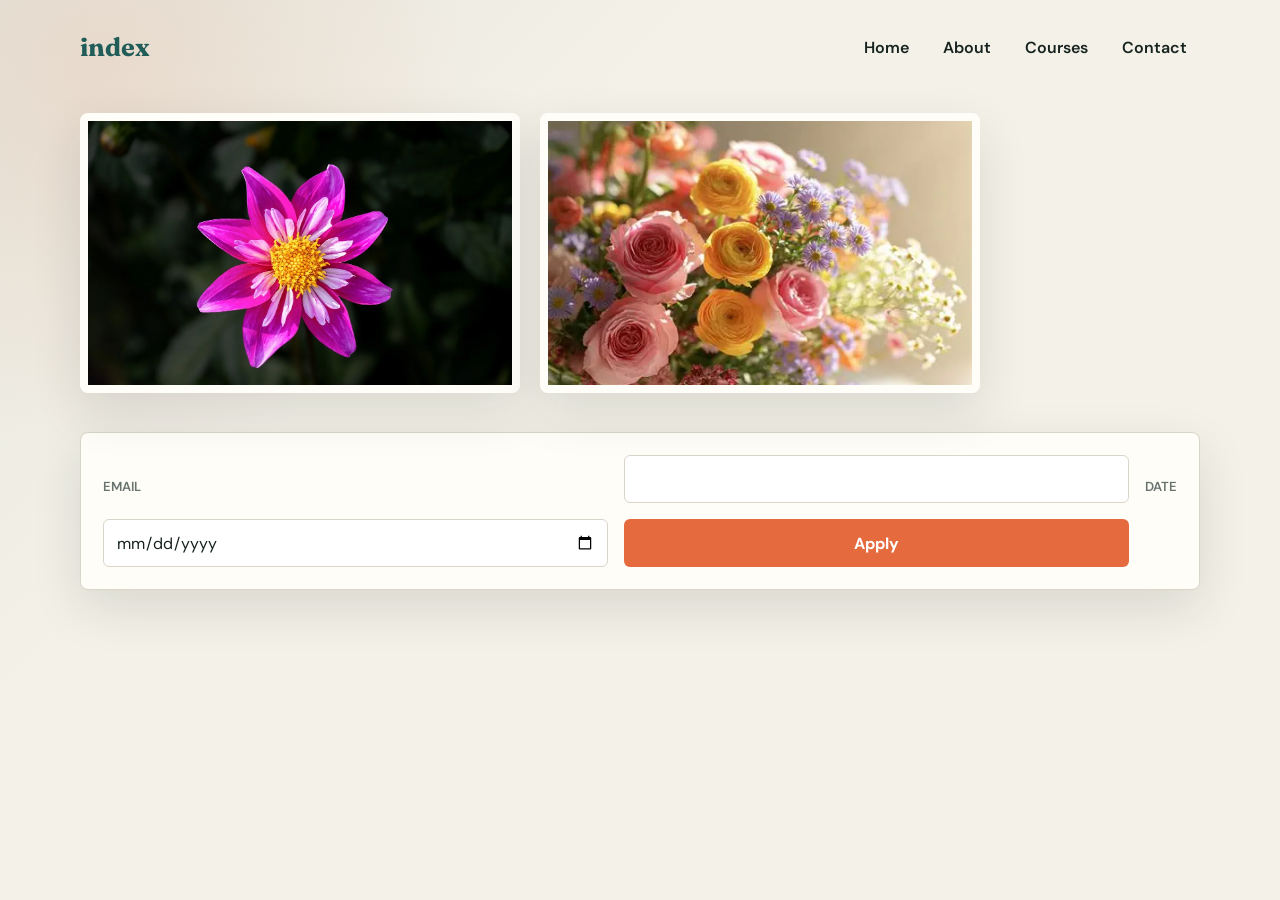
<file: index.html>
<!DOCTYPE html>
<html lang="en">
<head>
    <meta charset="UTF-8">
    <meta name="viewport" content="width=device-width, initial-scale=1.0">
    <title>index
            </title>
    <link rel="stylesheet" href="styles.css">
</head>
<body>
    <header>
    <h1>index</h1>
    <nav>
        <a href="index.html">Home</a>
        <a href="about.html">About</a>
        <a href="courses.html">Courses</a>
        <a href="contact.html">Contact</a>
    </nav>
    <h2>
        geeta
        
    </h2>
    </header>
    <img src="images.jpg"height="200px" width="200px">
    <img src="images.webp" height="200px" width="200px">

</body>

    <form action="/apply" methods="post">


        <label for="email">Email</label>
       <input type="email"id="email"
name="email" required>

 

 <label for="date">Date</label>
       <input type="Date"id="email"
name="date" required>


<button type="submit">Apply</button>

    </form>

</html>
</file>
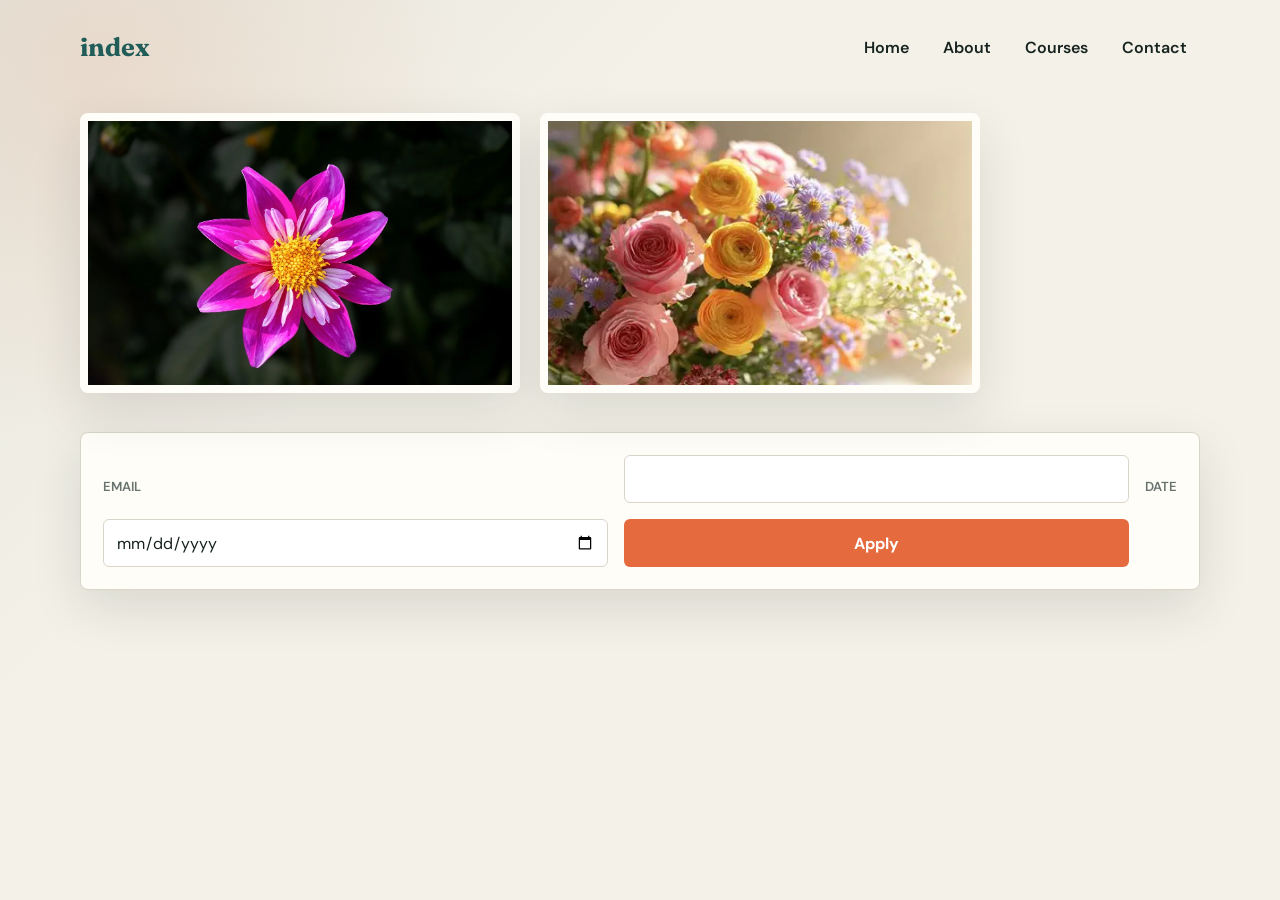
<file: about.html>
<!DOCTYPE html>
<html lang="en">
<head>
    <meta charset="UTF-8">
    <meta name="viewport" content="width=device-width, initial-scale=1.0">
    <title>
        about
    </title>
    <link rel="stylesheet" href="styles.css">
</head>
<body>
    <header>
    <h1>index</h1>
    <nav>
        <a href="index.html">Home</a>
        <a href="about.html">About</a>
        <a href="courses.html">Courses</a>
        <a href="contact.html">Contact</a>
    </nav>
    </header>
    <img src="images.jpg " height="200px" width="200px">
    <img src="images.webp" height="200px" width="200px">
    
</body>
<form action="/apply" methods="post">


        <label for="email">Email</label>
       <input type="email"id="email"
name="email" required>

 

 <label for="date">Date</label>
       <input type="Date"id="email"
name="date" required>


<button type="submit">Apply</button>

    </form>
</html>
</file>
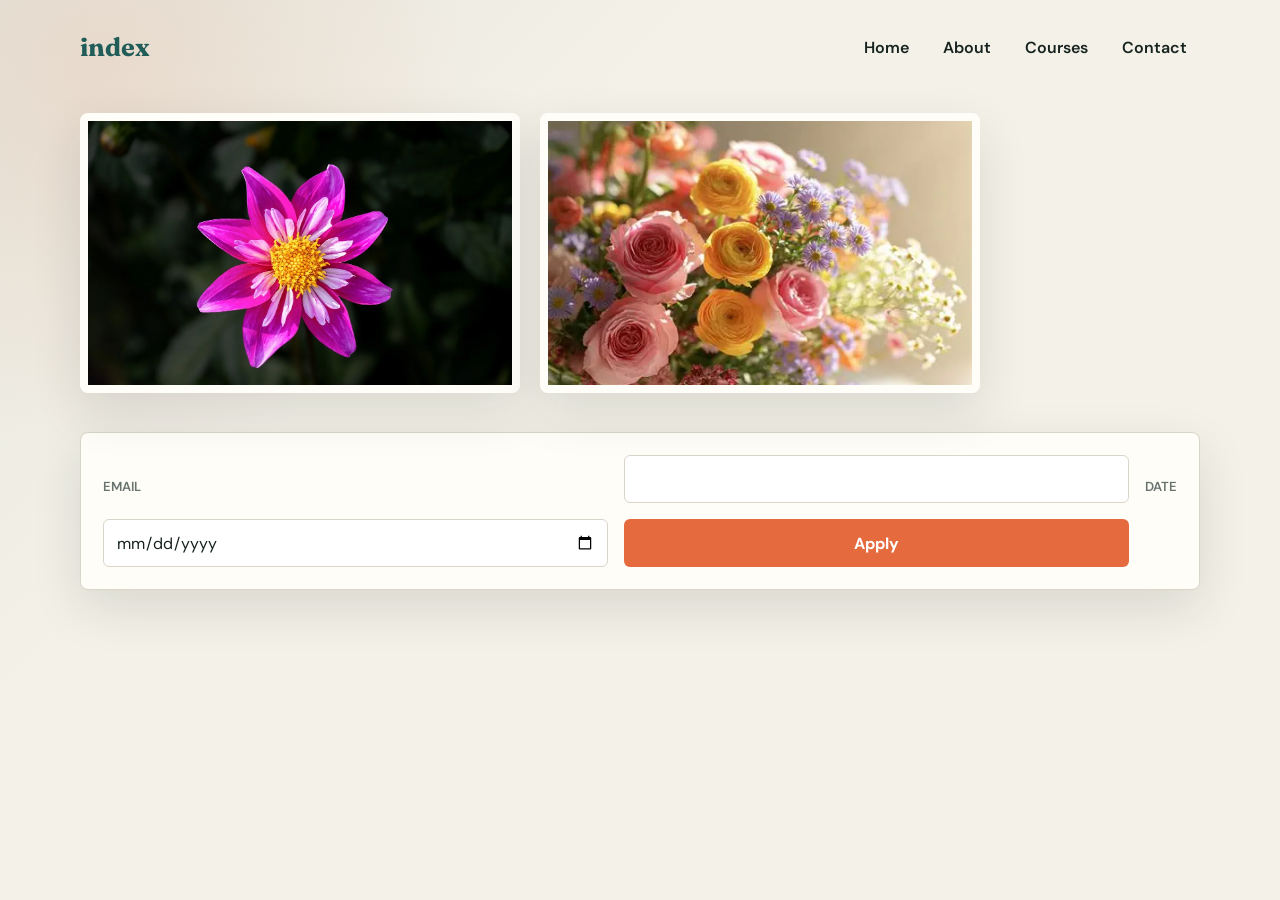
<file: contact.html>
<!DOCTYPE html>
<html lang="en">
<head>
    <meta charset="UTF-8">
    <meta name="viewport" content="width=device-width, initial-scale=1.0">
    <title>contact</title>
    <link rel="stylesheet" href="styles.css">
</head>
<body>
<header>
    <h1>index</h1>
    <nav>
        <a href="index.html">Home</a>
        <a href="about.html">About</a>
        <a href="courses.html">Courses</a>
        <a href="contact.html">Contact</a>
    </nav>
    </header>
    <img src="images.jpg"height="200px" width="200px">
    <img src="images.webp" height="200px" width="200px">
    
</body>
<form action="/apply" methods="post">


        <label for="email">Email</label>
       <input type="email"id="email"
name="email" required>

 

 <label for="date">Date</label>
       <input type="Date"id="email"
name="date" required>


<button type="submit">Apply</button>

    </form>
</html>
</file>
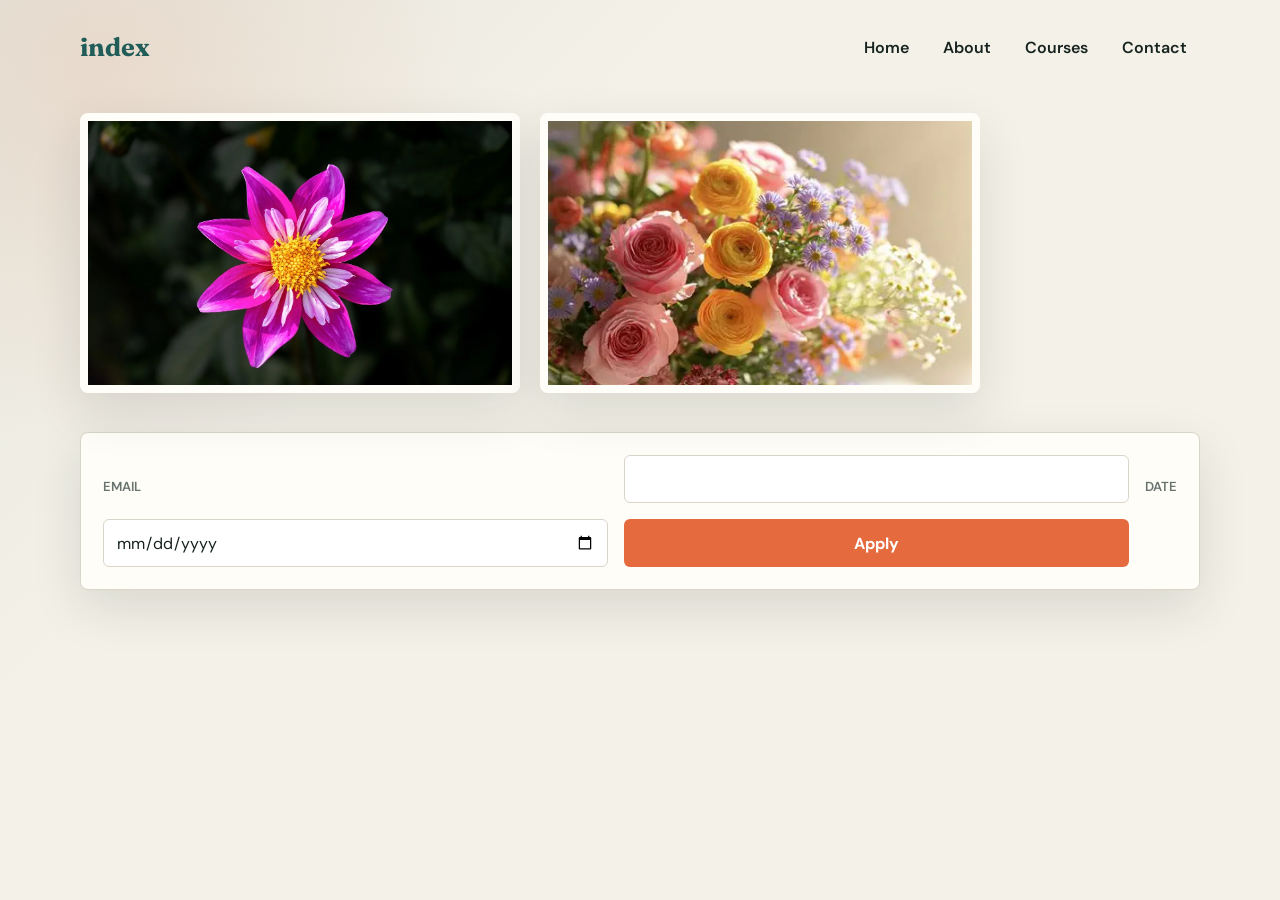
<file: courses.html>
<!DOCTYPE html>
<html lang="en">
<head>
    <meta charset="UTF-8">
    <meta name="viewport" content="width=device-width, initial-scale=1.0">
    <title>courses</title>
    <link rel="stylesheet" href="styles.css">
</head>
<body>
     <header>
    <h1>index</h1>
    <nav>
        <a href="index.html">Home</a>
        <a href="about.html">About</a>
        <a href="courses.html">Courses</a>
        <a href="contact.html">Contact</a>
    </nav>
    </header>
    <img src="images.jpg"height="200px" width="200px">
    <img src="images.webp" height="200px" width="200px">
    
</body>
<form action="/apply" methods="post">


        <label for="email">Email</label>
       <input type="email"id="email"
name="email" required>

 

 <label for="date">Date</label>
       <input type="Date"id="email"
name="date" required>


<button type="submit">Apply</button>

    </form>
</html>
</file>
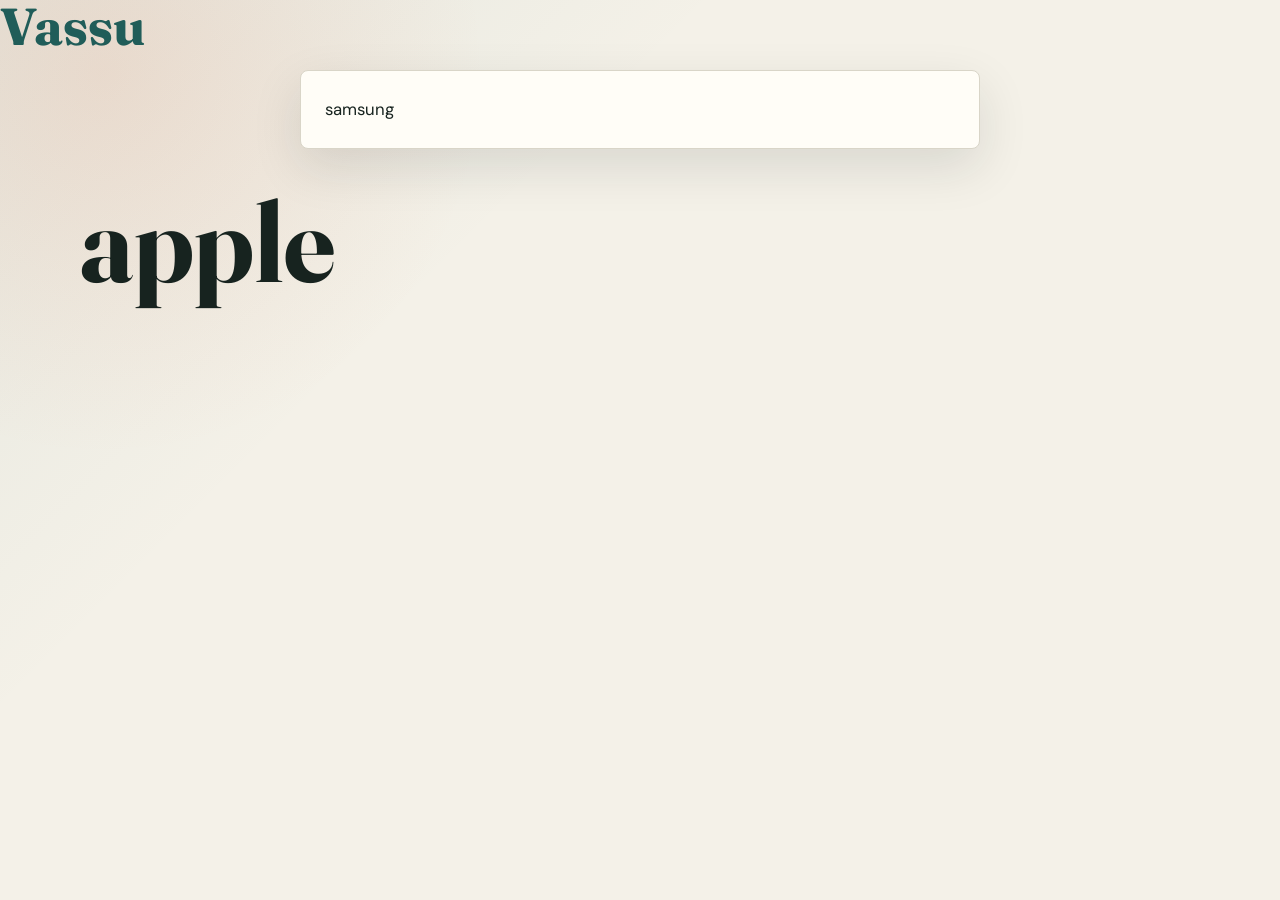
<file: selector.html>
<!DOCTYPE html>
<html lang="en">
<head>
    <meta charset="UTF-8">
    <meta name="viewport" content="width=device-width, initial-scale=1.0">
    <title>Document</title>
    <link rel="stylesheet" href="styles.css">
</head>

<body>
    <h1>
        Vassu
    </h1>
    <p>
        samsung
</p>
    <h2>
        apple
    </h2>
</body>
</html>
</file>
<file: styles.css>
@import url("https://fonts.googleapis.com/css2?family=DM+Sans:wght@400;500;600&family=Fraunces:opsz,wght@9..144,600&display=swap");

:root {
    --ink: #17231f;
    --muted: #68736f;
    --paper: #f4f1e8;
    --surface: #fffdf7;
    --accent: #e56b3f;
    --accent-dark: #bb4d28;
    --teal: #205d59;
    --line: #d9d5c8;
    --shadow: 0 18px 50px rgba(23, 35, 31, 0.12);
}

* {
    box-sizing: border-box;
}

html {
    scroll-behavior: smooth;
}

body {
    min-height: 100vh;
    margin: 0;
    color: var(--ink);
    background:
        radial-gradient(circle at 8% 8%, rgba(229, 107, 63, 0.12), transparent 24rem),
        linear-gradient(135deg, rgba(32, 93, 89, 0.07), transparent 32rem),
        var(--paper);
    font-family: "DM Sans", sans-serif;
}

header,
main {
    width: min(1120px, calc(100% - 40px));
    margin-inline: auto;
}

header {
    display: flex;
    align-items: center;
    justify-content: space-between;
    gap: 32px;
    padding: 28px 0;
}

header h1,
body > h1 {
    margin: 0;
    color: var(--teal);
    font-family: "Fraunces", Georgia, serif;
    font-size: clamp(2rem, 5vw, 3.25rem);
    line-height: 1;
}

header h1 {
    font-size: 1.6rem;
}

header h2 {
    display: none;
}

nav {
    display: flex;
    flex-wrap: wrap;
    gap: 8px;
}

nav a {
    padding: 9px 13px;
    border-radius: 6px;
    color: var(--ink);
    font-weight: 600;
    text-decoration: none;
}

nav a:hover,
nav a:focus-visible {
    background: var(--surface);
    color: var(--accent-dark);
}

nav a:focus-visible,
input:focus-visible,
button:focus-visible {
    outline: 3px solid rgba(229, 107, 63, 0.32);
    outline-offset: 2px;
}

body > h2,
body > p {
    width: min(1120px, calc(100% - 40px));
    margin-inline: auto;
}

body > h2 {
    margin-top: 10px;
    margin-bottom: 8px;
    font-family: "Fraunces", Georgia, serif;
    font-size: clamp(2.8rem, 9vw, 7rem);
    line-height: 0.95;
}

body > p {
    max-width: 680px;
    margin-top: 18px;
    margin-bottom: 40px;
    padding: 24px;
    border: 1px solid var(--line);
    border-radius: 8px;
    background: var(--surface);
    box-shadow: var(--shadow);
    font-size: 1.05rem;
    line-height: 1.7;
}

body > img {
    display: inline-block;
    width: min(38vw, 440px);
    height: 280px;
    margin: 18px 8px 34px;
    border: 8px solid var(--surface);
    border-radius: 8px;
    object-fit: cover;
    box-shadow: var(--shadow);
}

body > img:first-of-type {
    margin-left: max(20px, calc((100% - 1120px) / 2));
}

form {
    display: grid;
    grid-template-columns: 1fr 1fr auto;
    align-items: end;
    gap: 16px;
    width: min(1120px, calc(100% - 40px));
    margin: 0 auto 48px;
    padding: 22px;
    border: 1px solid var(--line);
    border-radius: 8px;
    background: var(--surface);
    box-shadow: var(--shadow);
}

form label {
    display: block;
    margin-bottom: 8px;
    color: var(--muted);
    font-size: 0.82rem;
    font-weight: 600;
    text-transform: uppercase;
}

form input,
form button {
    min-height: 48px;
    border-radius: 6px;
    font: inherit;
}

form input {
    width: 100%;
    border: 1px solid var(--line);
    background: #fff;
    color: var(--ink);
    padding: 10px 12px;
}

form button {
    border: 0;
    background: var(--accent);
    color: #fff;
    cursor: pointer;
    font-weight: 700;
    padding-inline: 24px;
    transition: background 160ms ease, transform 160ms ease;
}

form button:hover {
    background: var(--accent-dark);
    transform: translateY(-2px);
}

@media (max-width: 720px) {
    header {
        align-items: flex-start;
        flex-direction: column;
        gap: 18px;
    }

    nav {
        display: grid;
        grid-template-columns: repeat(2, 1fr);
        width: 100%;
    }

    nav a {
        text-align: center;
    }

    body > img {
        width: calc(100% - 40px);
        height: 220px;
        margin: 10px 20px;
    }

    body > img:first-of-type {
        margin-left: 20px;
    }

    form {
        grid-template-columns: 1fr;
    }

    form button {
        width: 100%;
    }
}

@media (prefers-reduced-motion: reduce) {
    html {
        scroll-behavior: auto;
    }

    form button {
        transition: none;
    }
}
</file>
